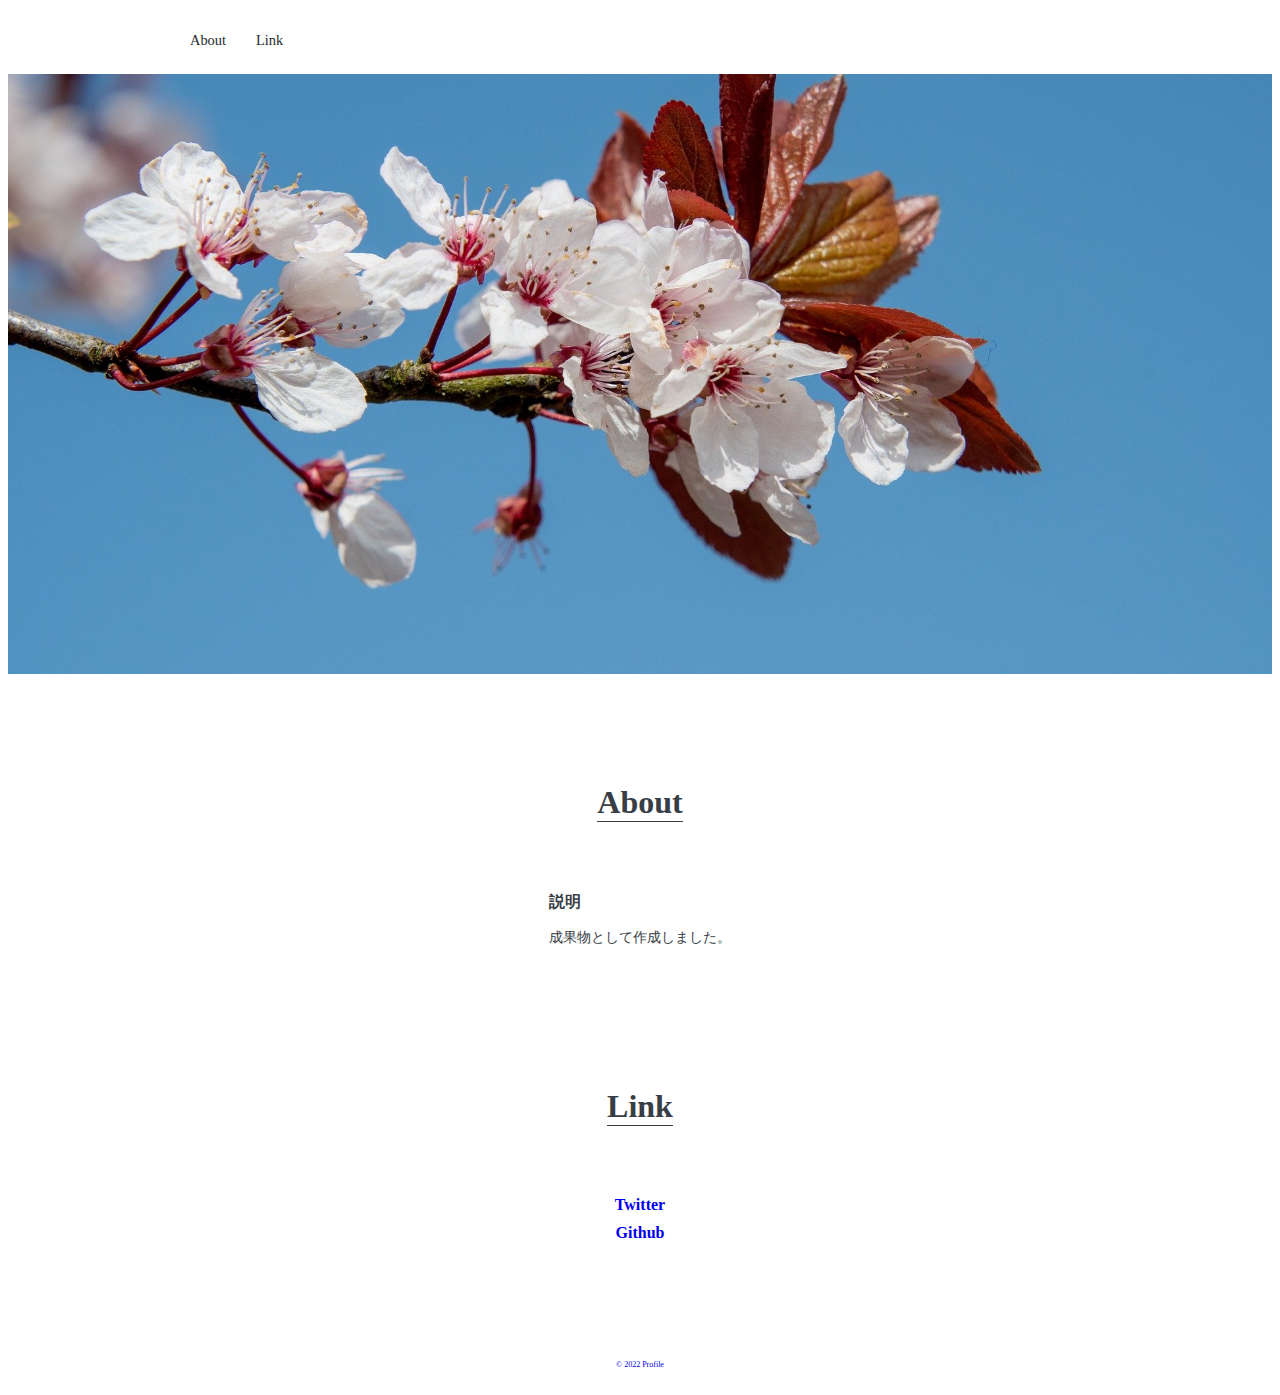
<file: index.html>
<!DOCTYPE html>
  <html lang="ja">
    <head>
      <meta charset="utf-8">
      <title>My Site</title>
      <meta name="description" content="テキストテキストテキストテキストテキストテキストテキストテキスト">
      <meta name="viewport" content="width=device-width, initial-scale=1">
      <link rel="stylesheet" href="css/style.css">
    </head>

    <body>
      <header id="header" class="wrapper">
        <nav>
          <ul>
            <li><a href="#about">About</a></li>
            <li><a href="#link">Link</a></li>
          </ul>
        </nav>
      </header>

      <main>
        <div id="mainvisual">
          <img src="img/flowers.jpg" alt="テキストテキストテキスト">
        </div>

        <section id="about" class="wrapper">
          <h2 class="section-title">About</h2>
          <div class="content">
            <div class="text">
              <h3 class="content-title">説明</h3>
              <p>
                成果物として作成しました。
              </p>
            </div>
          </div>
        </section>

        <section id="link" class="wrapper">
          <h2 class="section-title">Link</h2>
            <div class="text">
              <h3 class="content-title"><a href="https://twitter.com/nozomiBOT">Twitter</h3>
              <h3 class="content-title"><a href="https://github.com/miyanozomi">Github</h3>
            </div>
        </section>
      </main>

      <footer id="footer">
        <p>&copy; 2022 Profile</p>
      </footer>

    </body>

  </html>
</file>
<file: css/style.css>
@charset "UTF-8";

html {
  font-size: 100%;
}
body {
  color: #383e45;
  font-size: 0.9rem;
}
a {
  text-decoration: none;
}
img {
  max-width: 100%;
}
li {
  list-style: none;
}
.site-title {
  width: 120px;
  line-height: 1px;
  padding: 10px 0;
}
.site-title a {
  display: block;
}
.section-title {
  display: inline-block;
  font-size: 2rem;
  text-align: center;
  margin-bottom: 60px;
  border-bottom: solid 1px #383e45;
}
.content-title {
  font-size: 1rem;
  margin: 10px 0;
}
.wrapper {
  max-width: 960px;
  margin: 0 auto 100px auto;
  padding: 0 4%;
  text-align: center;
}

/*-------------------------------------------
ヘッダー
-------------------------------------------*/
#header {
  display: flex;
  justify-content: space-between;
  align-items: center;
  margin: 0 auto;
}
#header ul {
  display: flex;
  padding: 10px 0;
}
#header li {
  margin-left: 30px;
}
#header li a {
  color: #24292e;
}
#header li a:hover {
  opacity: 0.7;
}

/*-------------------------------------------
Mainvisual
-------------------------------------------*/
#mainvisual {
  margin-bottom: 80px;
}
#mainvisual img {
  width: 100%;
  max-width: 1920px;
  height: 600px;
  object-fit: cover;
}

/*-------------------------------------------
About
-------------------------------------------*/
#about .content {
  display: flex;
  justify-content: center;
  align-items: center;
}
#about img {
  width: 100px;
  height: 100px;
  border-radius: 50%;
  margin-right: 30px;
}
#about .text {
  text-align: left;
}

/*-------------------------------------------
Link
-------------------------------------------*/
#link ul {
  display: flex;
  justify-content: space-between;
}
#link li {
  width: 32%;
}

/*-------------------------------------------
footer
-------------------------------------------*/
#footer {
  font-size: 0.5rem;
  padding: 10px 0;
  text-align: center;
}

/*-------------------------------------------
SP
-------------------------------------------*/
@media screen and (max-width: 600px) {

  /*-------------------------------------------
  Mainvisual
  -------------------------------------------*/
  #mainvisual img {
    height: calc(100vh - 60px);
  }

  /*-------------------------------------------
  About
  -------------------------------------------*/
  #about .content {
    flex-direction: column;
  }
  #about img {
    margin-right: 0;
  }

  /*-------------------------------------------
  Link
  -------------------------------------------*/
  #link ul {
    flex-direction: column;
  }
  #link li {
    width: 100%;
    margin-bottom: 30px;
  }
}
</file>
